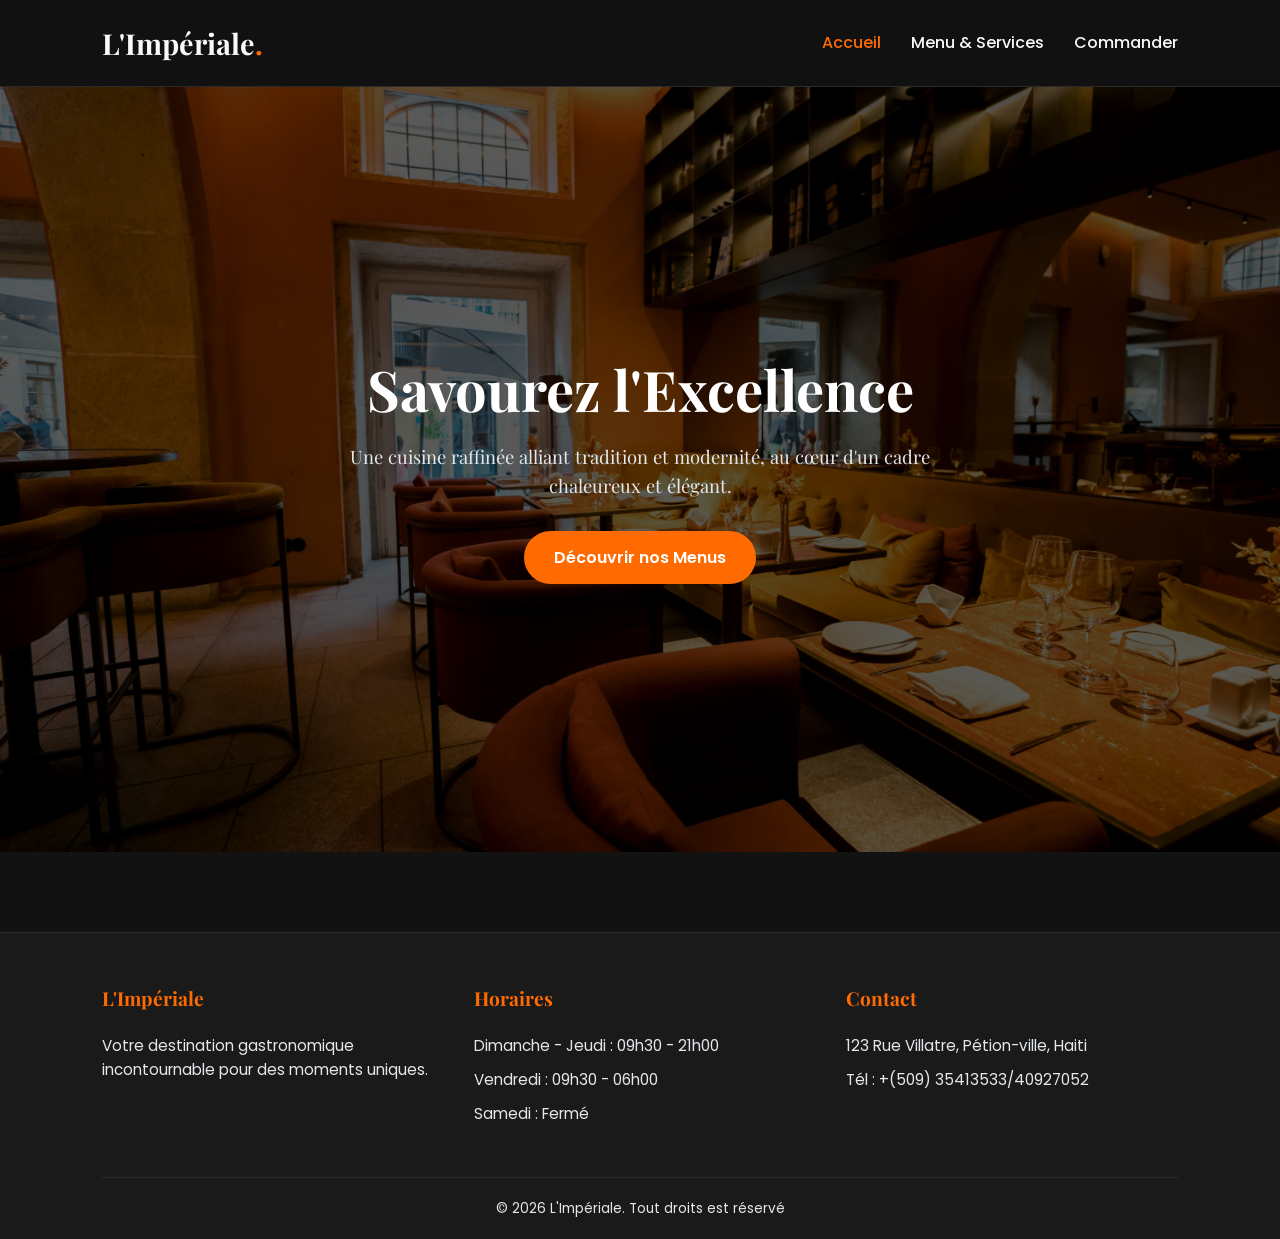
<file: index.html>
<!DOCTYPE html>
<html lang="en">
<head>
    <meta charset="UTF-8">
    <meta name="viewport" content="width=device-width, initial-scale=1.0">
    <title>L'Impériale</title>
    <link rel="stylesheet" href="styles1.css">
        <link href="https://fonts.googleapis.com/css2?family=Playfair+Display:wght@600;700&family=Poppins:wght@300;400;600&display=swap" rel="stylesheet">
</head>
<body>
    <!-- tete de ma page--> 
        <header class="header">
        <a href="index.html" class="logo">L'Impériale<span>.</span></a>
            <!-- BOUTON HAMBURGER -->
    <div class="hamburger" id="hamburger">
        <span></span>
        <span></span>
        <span></span>
    </div>

        <nav>
            <ul class="nav-links">
                <li><a href="index.html" class="active">Accueil</a></li>
                <li><a href="menu1.html">Menu & Services</a></li>
                <li><a href="contact1.html">Commander</a></li>
            </ul>
        </nav>
        <!-- Section Héroïque avec image de fond -->


    </header>

        <!--Corps de la page-->

     <main>
        <section class="hero-section">
            <div class="hero-content">
            <h1 style="font-family: var(--font-title); font-size: 3.5rem; margin-bottom: 20px;">Savourez l'Excellence</h1>
            <p style="color: var(--text-muted); font-family: var(--font-title); max-width: 600px; margin: 0 auto 30px;">Une cuisine raffinée alliant tradition et modernité, au cœur d'un cadre chaleureux et élégant.</p>
            <a href="menu1.html" class="btn btn-primary">Découvrir nos Menus</a>
            </div>
        </section>
    </main>


        <!--Pied de la page-->

            <footer class="footer">
        <div class="footer-content">
            <div class="footer-col">
                <h3>L'Impériale</h3>
                <p>Votre destination gastronomique incontournable pour des moments uniques.</p>
            </div>
            <div class="footer-col">
                <h3>Horaires</h3>
                <p>Dimanche - Jeudi : 09h30 - 21h00</p>
                <p>Vendredi : 09h30 - 06h00</p>
                <p>Samedi : Fermé</p>
            </div>
            <div class="footer-col">
                <h3>Contact</h3>
                <p>123 Rue Villatre, Pétion-ville, Haiti</p>
                <p>Tél : +(509) 35413533/40927052</p>
            </div>
        </div>
        <div class="footer-bottom">
            <p>&copy; 2026 L'Impériale. Tout droits est réservé</p>
        </div>
    </footer>

<script>
    // GESTION DU MENU HAMBURGER MOBILE
const hamburger = document.getElementById("hamburger");
const navLinks = document.getElementById("nav-links");

if (hamburger && navLinks) {
  // Ouvre ou ferme le menu au clic sur le bouton hamburger
  hamburger.addEventListener("click", () => {
    hamburger.classList.toggle("active");
    navLinks.classList.toggle("active");
  });

  // Ferme automatiquement le menu lorsqu'on clique sur un lien de la liste
  navLinks.querySelectorAll("a").forEach(link => {
    link.addEventListener("click", () => {
      hamburger.classList.remove("active");
      navLinks.classList.remove("active");
    });
  });
}

</script>
   
</body>
</html>
</file>
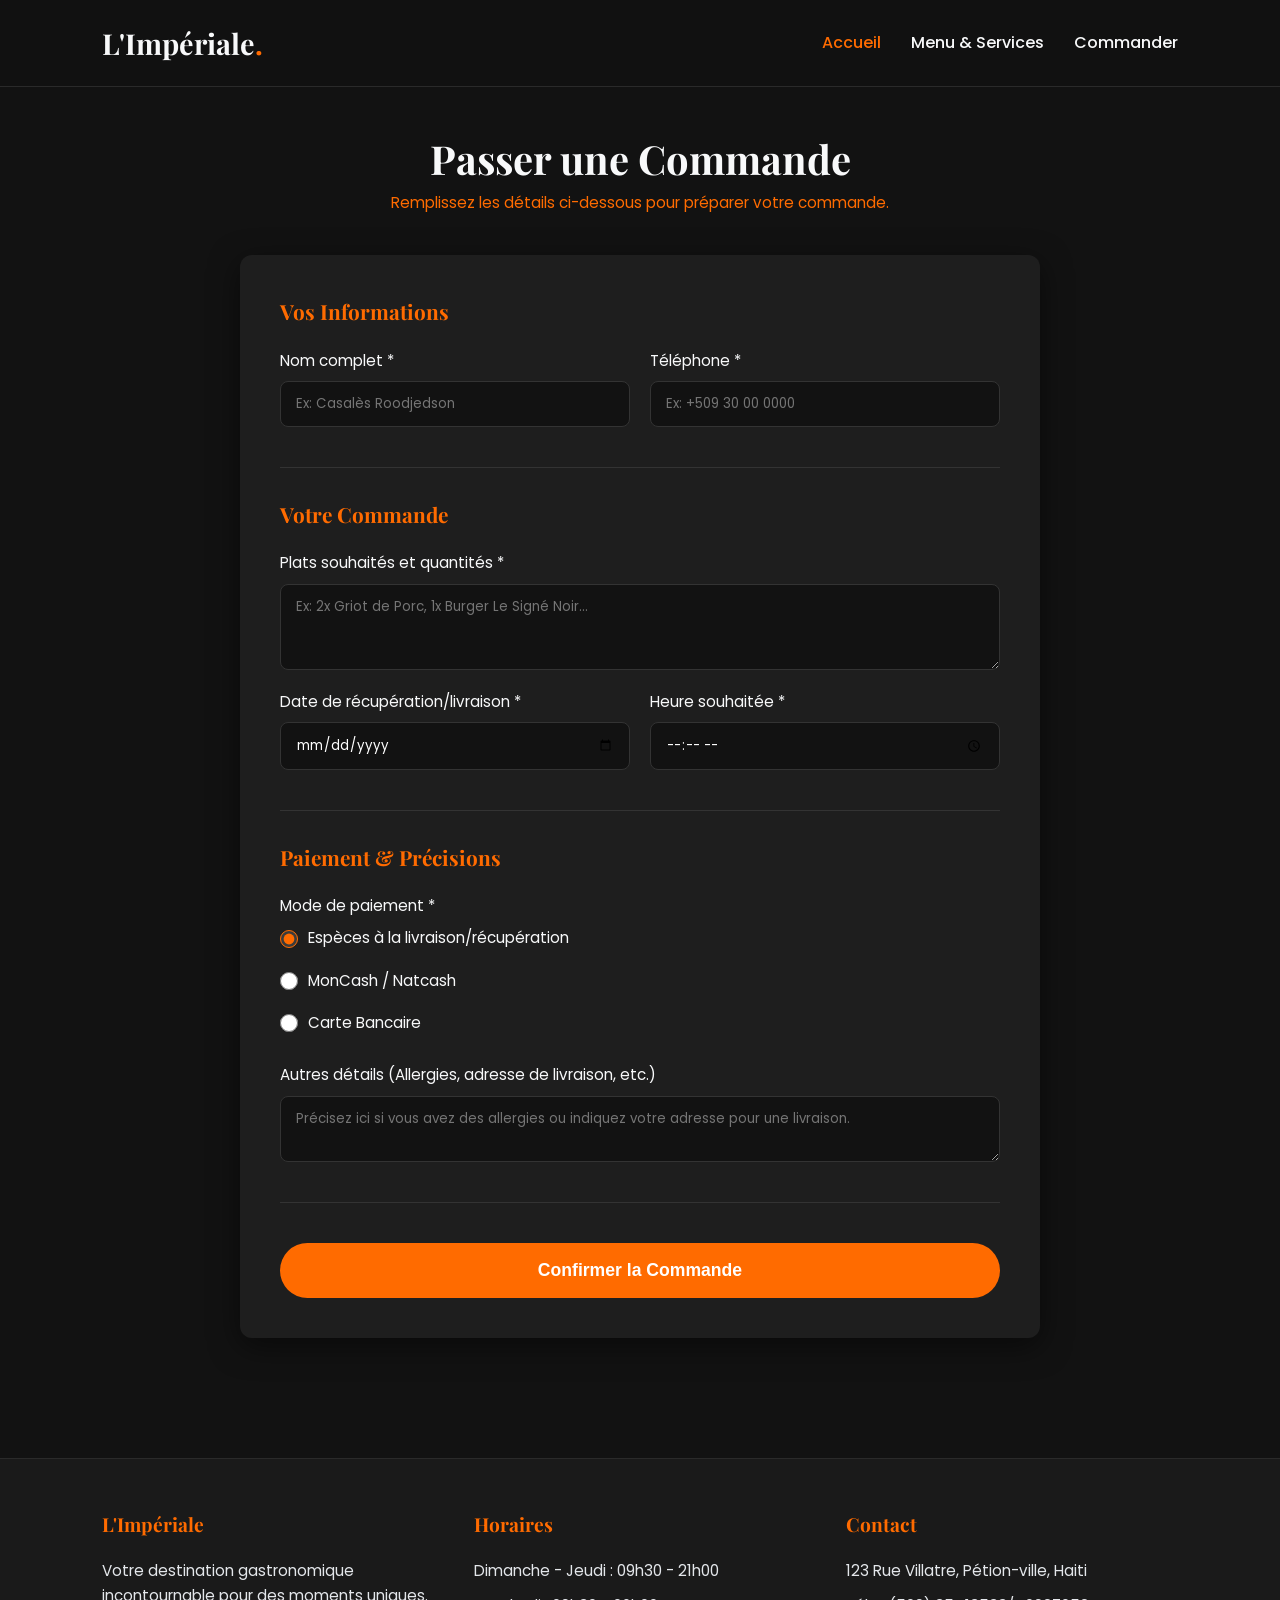
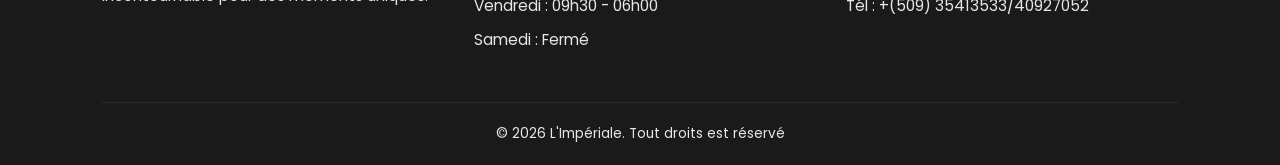
<file: contact1.html>
<!DOCTYPE html>
<html lang="en">
<head>
    <meta charset="UTF-8">
    <meta name="viewport" content="width=device-width, initial-scale=1.0">
    <title>L'Impériale</title>
    <link rel="stylesheet" href="styles1.css">
        <link href="https://fonts.googleapis.com/css2?family=Playfair+Display:wght@600;700&family=Poppins:wght@300;400;600&display=swap" rel="stylesheet">
</head>
<body>
    <!-- tete de ma page--> 
        <header class="header">
        <a href="index.html" class="logo">L'Impériale<span>.</span></a>
            <!-- BOUTON HAMBURGER -->
    <div class="hamburger" id="hamburger">
        <span></span>
        <span></span>
        <span></span>
    </div>

        <nav>
            <ul class="nav-links">
                <li><a href="index.html" class="active">Accueil</a></li>
                <li><a href="menu1.html">Menu & Services</a></li>
                <li><a href="contact1.html">Commander</a></li>
            </ul>
        </nav>
    </header>
<body>
       
    <!-- FORMULAIRE DE COMMANDE -->
    <main class="container">
        <h1 class="section-title">Passer une Commande</h1>
        <p class="section-subtitle">Remplissez les détails ci-dessous pour préparer votre commande.</p>

        <div class="form-container">
            <form id="order-form">
                
                <!-- Section 1 : Informations Client -->
                <div class="form-section">
                    <h3 class="form-section-title">Vos Informations</h3>
                    <div class="form-grid">
                        <div class="input-group">
                            <label for="nom">Nom complet *</label>
                            <input type="text" id="nom" required placeholder="Ex: Casalès Roodjedson">
                        </div>
                        <div class="input-group">
                            <label for="telephone">Téléphone *</label>
                            <input type="tel" id="telephone" required placeholder="Ex: +509 30 00 0000">
                        </div>
                    </div>
                </div>

                <!-- Section 2 : Détails de la Commande -->
                <div class="form-section">
                    <h3 class="form-section-title">Votre Commande</h3>
                    
                    <div class="input-group">
                        <label for="plats">Plats souhaités et quantités *</label>
                        <textarea id="plats" rows="3" required placeholder="Ex: 2x Griot de Porc, 1x Burger Le Signé Noir..."></textarea>
                    </div>

                    <div class="form-grid">
                        <div class="input-group">
                            <label for="date">Date de récupération/livraison *</label>
                            <input type="date" id="date" required>
                        </div>
                        <div class="input-group">
                            <label for="heure">Heure souhaitée *</label>
                            <input type="time" id="heure" required>
                        </div>
                    </div>
                </div>

                <!-- Section 3 : Paiement & Détails supplémentaires -->
                <div class="form-section">
                    <h3 class="form-section-title">Paiement & Précisions</h3>
                    
                    <div class="input-group">
                        <label>Mode de paiement *</label>
                        <div class="radio-group">
                            <label class="radio-label">
                                <input type="radio" name="paiement" value="especes" checked>
                                Espèces à la livraison/récupération
                            </label>
                            <label class="radio-label">
                                <input type="radio" name="paiement" value="moncash">
                                MonCash / Natcash
                            </label>
                            <label class="radio-label">
                                <input type="radio" name="paiement" value="carte">
                                Carte Bancaire
                            </label>
                        </div>
                    </div>

                    <div class="input-group">
                        <label for="details">Autres détails (Allergies, adresse de livraison, etc.)</label>
                        <textarea id="details" rows="2" placeholder="Précisez ici si vous avez des allergies ou indiquez votre adresse pour une livraison."></textarea>
                    </div>
                </div>

                <button type="submit" class="btn btn-primary submit-btn">Confirmer la Commande</button>
                <div id="form-message" class="hidden-message">Merci ! Votre commande a été bien reçue.</div>
            </form>
        </div>
    </main>


  <footer class="footer">
        <div class="footer-content">
            <div class="footer-col">
                <h3>L'Impériale</h3>
                <p>Votre destination gastronomique incontournable pour des moments uniques.</p>
            </div>
            <div class="footer-col">
                <h3>Horaires</h3>
                <p>Dimanche - Jeudi : 09h30 - 21h00</p>
                <p>Vendredi : 09h30 - 06h00</p>
                <p>Samedi : Fermé</p>
            </div>
            <div class="footer-col">
                <h3>Contact</h3>
                <p>123 Rue Villatre, Pétion-ville, Haiti</p>
                <p>Tél : +(509) 35413533/40927052</p>
            </div>
        </div>
        <div class="footer-bottom">
            <p>&copy; 2026 L'Impériale. Tout droits est réservé</p>
        </div>
    </footer>

<script>
    // GESTION DU MENU HAMBURGER MOBILE
const hamburger = document.getElementById("hamburger");
const navLinks = document.getElementById("nav-links");

if (hamburger && navLinks) {
  // Ouvre ou ferme le menu au clic sur le bouton hamburger
  hamburger.addEventListener("click", () => {
    hamburger.classList.toggle("active");
    navLinks.classList.toggle("active");
  });

  // Ferme automatiquement le menu lorsqu'on clique sur un lien de la liste
  navLinks.querySelectorAll("a").forEach(link => {
    link.addEventListener("click", () => {
      hamburger.classList.remove("active");
      navLinks.classList.remove("active");
    });
  });
}

</script>
   
</body>
</html>
</file>
<file: styles1.css>
/* ==========================================================================
   1. VARIABLES & CONFIGURATION DE BASE
   ========================================================================== */
:root {
  --primary-orange: #ff6b00;
  --primary-hover: #e05d00;
  --bg-dark: #121212;
  --bg-secondary: #1a1a1a;
  --card-bg: #1e1e1e;
  --text-light: #f8f9fa;
  --text-muted: #e4e7eb;
  --font-title: 'Playfair Display', serif;
  --font-body: 'Poppins', sans-serif;
}

* {
  margin: 0;
  padding: 0;
  box-sizing: border-box;
}

body {
  background-color: var(--bg-dark);
  color: var(--text-light);
  font-family: var(--font-body);
  line-height: 1.6;
}

a {
  text-decoration: none;
  color: inherit;
}

ul {
  list-style: none;
}

/* ==========================================================================
   2. EN-TÊTE ET NAVIGATION (Tête de page)
   ========================================================================== */
.header {
  display: flex;
  justify-content: space-between;
  align-items: center;
  padding: 20px 8%;
  background-color: rgba(18, 18, 18, 0.95);
  position: sticky;
  top: 0;
  z-index: 1000;
  border-bottom: 1px solid #2a2a2a;
}

.logo {
  font-family: var(--font-title);
  font-size: 1.8rem;
  font-weight: 700;
}

.logo span {
  color: var(--primary-orange);
}

.nav-links {
  display: flex;
  gap: 30px;
}

.nav-links a {
  font-weight: 500;
  transition: color 0.3s ease;
}

.nav-links a:hover,
.nav-links a.active {
  color: var(--primary-orange);
}

/* ==========================================================================
   3. BOUTONS & EFFETS HOVER
   ========================================================================== */
.btn {
  display: inline-block;
  padding: 12px 28px;
  border-radius: 30px;
  font-weight: 600;
  cursor: pointer;
  transition: all 0.3s ease-in-out;
  border: 2px solid transparent;
  text-align: center;
}

.btn-primary {
  background-color: var(--primary-orange);
  color: #fff;
}

.btn-primary:hover {
  background-color: var(--primary-hover);
  transform: translateY(-3px);
  box-shadow: 0 8px 20px rgba(255, 107, 0, 0.4);
}

.btn-outline {
  border-color: var(--primary-orange);
  color: var(--primary-orange);
  background: transparent;
}

.btn-outline:hover {
  background-color: var(--primary-orange);
  color: #fff;
  transform: translateY(-3px);
}

/* ==========================================================================
   MENU HAMBURGER RESPONSIVE
   ========================================================================== */

/* Masqué par défaut sur PC */
.hamburger {
  display: none;
  flex-direction: column;
  cursor: pointer;
  gap: 6px;
  background: none;
  border: none;
  padding: 5px;
  z-index: 1100;
}

.hamburger span {
  display: block;
  width: 28px;
  height: 3px;
  background-color: var(--text-light, #f8f9fa);
  border-radius: 2px;
  transition: all 0.3s ease-in-out;
}

/* Animation du hamburger en croix (X) lorsqu'il est actif */
.hamburger.active span:nth-child(1) {
  transform: translateY(9px) rotate(45deg);
  background-color: var(--primary-orange, #ff6b00);
}
.hamburger.active span:nth-child(2) {
  opacity: 0;
}
.hamburger.active span:nth-child(3) {
  transform: translateY(-9px) rotate(-45deg);
  background-color: var(--primary-orange, #ff6b00);
}

/* Adaptation pour les écrans de moins de 768px (Tablettes et Mobiles) */
@media (max-width: 768px) {
  .hamburger {
    display: flex; /* Affiche le bouton sur mobile */
  }

  .nav-links {
    position: absolute;
    top: 100%;
    left: 0;
    width: 100%;
    background-color: rgba(18, 18, 18, 0.98);
    backdrop-filter: blur(12px);
    flex-direction: column;
    align-items: center;
    gap: 25px;
    padding: 0;
    border-bottom: 1px solid #333;
    box-shadow: 0 10px 20px rgba(0,0,0,0.5);
    
    /* Effet replié par défaut */
    max-height: 0;
    overflow: hidden;
    opacity: 0;
    transition: max-height 0.4s ease, opacity 0.3s ease, padding 0.3s ease;
  }

  /* État ouvert du menu mobile */
  .nav-links.active {
    max-height: 300px;
    opacity: 1;
    padding: 30px 0;
  }
}


/* ==========================================================================
   SECTION HÉROÏQUE (AVEC IMAGE DE FOND)
   ========================================================================== */
.hero-section {
  /* Le gradient noir semi-transparent (0.6) se superpose à l'image pour l'assombrir et faire ressortir le texte */
  background-image: linear-gradient(rgba(0, 0, 0, 0.65), rgba(0, 0, 0, 0.65)), url('imaje-fond.jpg');
  
  /* Paramètres pour que l'image s'adapte parfaitement à l'écran */
  background-size: cover;
  background-position: center;
  background-repeat: no-repeat;
  
  /* Dimensions et alignement du contenu */
  height: 85vh; /* Prend 85% de la hauteur de l'écran */
  display: flex;
  align-items: center;
  justify-content: center;
  text-align: center;
  padding: 0 20px;
}

.hero-content {
  max-width: 750px;
}

.hero-content h1 {
  font-family: var(--font-title);
  font-size: 3.5rem;
  font-weight: 700;
  color: #fff;
  margin-bottom: 20px;
  line-height: 1.2;
}

.hero-content p {
  color: #d1d1d1;
  font-size: 1.15rem;
  margin-bottom: 30px;
}

/* Adaptation pour les téléphones mobiles */
@media (max-width: 768px) {
  .hero-section {
    height: 70vh;
  }
  
  .hero-content h1 {
    font-size: 2.3rem;
  }
  
  .hero-content p {
    font-size: 1rem;
  }
}


/* ==========================================================================
   4. CARTES DE PLATS & SERVICES (Grille Responsive)
   ========================================================================== */
.container {
  max-width: 1300px;
  margin: 0 auto;
  padding: 40px 20px;
}

.section-title {
  font-family: var(--font-title);
  font-size: 2.5rem;
  text-align: center;
  color: var(--text-light);
}

.section-subtitle {
  text-align: center;
  color: var(--primary-orange);
  margin-bottom: 40px;
  font-size: 0.95rem;
}

/* ==========================================================================
   GRILLE RESPONSIVE DU MENU (1 col mobile, 2 tablet, 4 PC)
   ========================================================================== */
.menu-grid {
  display: grid;
  gap: 25px;
}

/* 📱 Mobile : 1 carte par ligne */
@media (max-width: 767px) {
  .menu-grid {
    grid-template-columns: 1fr;
  }
}

/* 📑 Tablette : 2 cartes par ligne */
@media (min-width: 768px) and (max-width: 1023px) {
  .menu-grid {
    grid-template-columns: repeat(2, 1fr);
  }
}

/* 💻 PC / Grand Écran : 4 cartes par ligne */
@media (min-width: 1024px) {
  .menu-grid {
    grid-template-columns: repeat(4, 1fr);
  }
}

/* ==========================================================================
   STYLE DES CARTES & DÉTAILS DÉROULANTS
   ========================================================================== */
.card {
  background-color: var(--card-bg);
  border-radius: 12px;
  overflow: hidden;
  border: 2px solid transparent;
  cursor: pointer;
  transition: all 0.3s ease-in-out;
  display: flex;
  flex-direction: column;
  position: relative;
  box-shadow: 0 4px 15px rgba(0, 0, 0, 0.4);
}

/* Effet Hover (survol) */
.card:hover {
  transform: translateY(-5px);
  border-color: rgba(255, 107, 0, 0.4);
  box-shadow: 0 8px 25px rgba(255, 107, 0, 0.25);
}

.card-img {
  height: 180px;
  overflow: hidden;
  position: relative;
}

.card-img img {
  width: 100%;
  height: 100%;
  object-fit: cover;
  transition: transform 0.4s ease;
}

.card:hover .card-img img {
  transform: scale(1.08);
}

.badge {
  position: absolute;
  top: 10px;
  right: 10px;
  background-color: var(--primary-orange);
  color: #fff;
  font-size: 0.75rem;
  font-weight: 600;
  padding: 4px 10px;
  border-radius: 20px;
}

.card-body {
  padding: 20px;
  display: flex;
  flex-direction: column;
  flex-grow: 1;
}

.card-title {
  font-family: var(--font-title);
  font-size: 1.25rem;
  margin-bottom: 8px;
}

.card-summary {
  color: var(--text-muted);
  font-size: 0.88rem;
}

/* --- DÉTAILS CACHÉS PAR DÉFAUT --- */
.card-details {
  max-height: 0;
  opacity: 0;
  overflow: hidden;
  transition: max-height 0.4s ease, opacity 0.3s ease, margin-top 0.3s ease;
  font-size: 0.85rem;
  color: #d1d1d1;
}

.card-details p {
  margin-bottom: 8px;
}

.prep-time {
  display: inline-block;
  color: var(--primary-orange);
  font-weight: 600;
  margin-top: 5px;
}

/* --- ÉTAT DE LA CARTE OUVERTE (EXPANDED) --- */
.card.expanded {
  border-color: var(--primary-orange);
  box-shadow: 0 10px 30px rgba(255, 107, 0, 0.35);
  background-color: #242424; /* Légère accentuation du fond */
}

.card.expanded .card-details {
  max-height: 200px; /* Espace suffisant pour dévoiler le texte */
  opacity: 1;
  margin-top: 15px;
  padding-top: 12px;
  border-top: 1px dashed #3a3a3a;
}

.card-footer {
  display: flex;
  justify-content: space-between;
  align-items: center;
  margin-top: auto;
  padding-top: 15px;
}

.price {
  font-size: 1.15rem;
  font-weight: 700;
  color: var(--primary-orange);
}

.expand-btn {
  font-size: 0.85rem;
  font-weight: 600;
  color: var(--text-muted);
  transition: color 0.3s ease;
}

.card.expanded .expand-btn {
  color: var(--primary-orange);
}


/* ==========================================================================
   5. PIED DE PAGE (Footer - Pied de la page)
   ========================================================================== */
.footer {
  background-color: var(--bg-secondary);
  padding: 50px 8% 20px;
  border-top: 1px solid #2a2a2a;
  margin-top: 80px;
}

.footer-content {
  display: grid;
  grid-template-columns: repeat(auto-fit, minmax(250px, 1fr));
  gap: 40px;
  margin-bottom: 40px;
}

.footer-col h3 {
  font-family: var(--font-title);
  font-size: 1.2rem;
  margin-bottom: 20px;
  color: var(--primary-orange);
}

.footer-col p, .footer-col li {
  color: var(--text-muted);
  margin-bottom: 10px;
  font-size: 0.95rem;
}

.footer-bottom {
  text-align: center;
  padding-top: 20px;
  border-top: 1px solid #2a2a2a;
  color: var(--text-muted);
  font-size: 0.85rem;
}


/* ==========================================================================
   FORMULAIRE DE COMMANDE
   ========================================================================== */
.form-container {
  max-width: 800px;
  margin: 0 auto;
  background-color: var(--card-bg);
  padding: 40px;
  border-radius: 12px;
  box-shadow: 0 8px 30px rgba(0, 0, 0, 0.5);
}

.form-section {
  margin-bottom: 30px;
  padding-bottom: 20px;
  border-bottom: 1px solid #333;
}

.form-section:last-of-type {
  border-bottom: none;
}

.form-section-title {
  font-family: var(--font-title);
  color: var(--primary-orange);
  font-size: 1.3rem;
  margin-bottom: 20px;
}

.form-grid {
  display: grid;
  grid-template-columns: repeat(auto-fit, minmax(250px, 1fr));
  gap: 20px;
}

.input-group {
  margin-bottom: 20px;
  display: flex;
  flex-direction: column;
}

.input-group label {
  margin-bottom: 8px;
  font-size: 0.95rem;
  color: var(--text-light);
}

/* Style des champs de saisie */
.input-group input[type="text"],
.input-group input[type="tel"],
.input-group input[type="date"],
.input-group input[type="time"],
.input-group textarea {
  width: 100%;
  padding: 12px 15px;
  background-color: #121212;
  border: 1px solid #333;
  color: #fff;
  border-radius: 8px;
  font-family: var(--font-body);
  transition: border-color 0.3s ease, box-shadow 0.3s ease;
}

/* Effet Hover et Focus sur les champs */
.input-group input:focus,
.input-group textarea:focus {
  outline: none;
  border-color: var(--primary-orange);
  box-shadow: 0 0 8px rgba(255, 107, 0, 0.3);
}

/* Boutons Radio */
.radio-group {
  display: flex;
  flex-direction: column;
  gap: 10px;
}

.radio-label {
  display: flex;
  align-items: center;
  gap: 10px;
  cursor: pointer;
  color: var(--text-muted);
  font-size: 0.95rem;
}

.radio-label input[type="radio"] {
  accent-color: var(--primary-orange);
  width: 18px;
  height: 18px;
}

/* Bouton de soumission */
.submit-btn {
  width: 100%;
  font-size: 1.1rem;
  padding: 15px;
  margin-top: 10px;
}

/* Message de confirmation caché par défaut */
.hidden-message {
  display: none;
  background-color: rgba(46, 204, 113, 0.2);
  color: #2ecc71;
  text-align: center;
  padding: 15px;
  border-radius: 8px;
  margin-top: 20px;
  font-weight: 600;
  border: 1px solid #2ecc71;
}

/* Responsive pour mobile */
@media (max-width: 600px) {
  .form-container {
    padding: 25px 15px;
  }
}


/* ==========================================================================
   MODALE STYLE GLASSMORPHISM (Image 3)
   ========================================================================== */
.modal-overlay {
  position: fixed;
  top: 0;
  left: 0;
  width: 100vw;
  height: 100vh;
  background-color: rgba(0, 0, 0, 0.75);
  backdrop-filter: blur(8px);
  display: flex;
  justify-content: center;
  align-items: center;
  z-index: 2000;
  opacity: 0;
  pointer-events: none;
  transition: opacity 0.3s ease;
}

.modal-overlay.active {
  opacity: 1;
  pointer-events: auto;
}

.modal-container {
  width: 100%;
  max-width: 420px;
  max-height: 90vh;
  overflow-y: auto;
  position: relative;
  border-radius: 28px;
  background-color: #121212;
  box-shadow: 0 20px 50px rgba(0, 0, 0, 0.8);
}

/* Cache la barre de défilement */
.modal-container::-webkit-scrollbar {
  display: none;
}

/* Image principale en haut */
.modal-hero {
  position: relative;
  height: 280px;
  width: 100%;
}

.modal-hero img {
  width: 100%;
  height: 100%;
  object-fit: cover;
}

/* Boutons Retour et Cœur sur l'image */
.modal-btn-back,
.modal-btn-fav {
  position: absolute;
  top: 15px;
  width: 40px;
  height: 40px;
  border-radius: 50%;
  border: none;
  background: rgba(255, 255, 255, 0.2);
  backdrop-filter: blur(10px);
  color: #fff;
  font-size: 1.2rem;
  cursor: pointer;
  display: flex;
  align-items: center;
  justify-content: center;
  z-index: 10;
  transition: transform 0.2s ease;
}

.modal-btn-back { left: 15px; font-size: 1.8rem; }
.modal-btn-fav { right: 15px; }

.modal-btn-back:hover,
.modal-btn-fav:hover {
  transform: scale(1.1);
  background: rgba(255, 255, 255, 0.3);
}

/* Carte translucide (Glassmorphism) */
.modal-glass-card {
  margin-top: -40px;
  position: relative;
  background: rgba(30, 30, 30, 0.75);
  backdrop-filter: blur(20px);
  border: 1px solid rgba(255, 255, 255, 0.1);
  border-radius: 24px;
  padding: 24px;
  color: #fff;
}

.modal-header-tag {
  margin-bottom: 10px;
}

.modal-title {
  font-family: var(--font-title, serif);
  font-size: 1.5rem;
  font-weight: 700;
  margin-bottom: 10px;
}

.modal-meta-row {
  display: flex;
  justify-content: space-between;
  align-items: center;
  margin-bottom: 12px;
}

.modal-rating {
  font-size: 0.9rem;
  color: #a0a0a0;
}

.modal-price {
  font-size: 1.3rem;
  font-weight: 700;
  color: var(--primary-orange, #ff6b00);
}

.modal-desc {
  font-size: 0.88rem;
  color: #b0b0b0;
  line-height: 1.5;
}

.modal-divider {
  border: none;
  border-top: 1px solid rgba(255, 255, 255, 0.1);
  margin: 20px 0;
}

/* Section Personnalisation */
.customize-section h3 {
  font-size: 1.05rem;
  margin-bottom: 15px;
}

.option-row {
  display: flex;
  justify-content: space-between;
  align-items: center;
  margin-bottom: 18px;
  font-size: 0.9rem;
}

.size-selector {
  display: flex;
  gap: 8px;
  background-color: #1a1a1a;
  padding: 4px;
  border-radius: 20px;
}

.size-btn {
  background: transparent;
  border: none;
  color: #a0a0a0;
  padding: 6px 14px;
  border-radius: 16px;
  font-size: 0.8rem;
  cursor: pointer;
  transition: all 0.3s ease;
}

.size-btn.active {
  background-color: var(--primary-orange, #ff6b00);
  color: #fff;
  font-weight: 600;
}

/* Interrupteurs (Toggle Switches) */
.toggle-row {
  display: flex;
  justify-content: space-between;
  align-items: center;
  margin-bottom: 15px;
  font-size: 0.9rem;
  color: #e0e0e0;
}

.switch {
  position: relative;
  display: inline-block;
  width: 44px;
  height: 24px;
}

.switch input {
  opacity: 0;
  width: 0;
  height: 0;
}

.slider {
  position: absolute;
  cursor: pointer;
  top: 0; left: 0; right: 0; bottom: 0;
  background-color: #333;
  transition: .3s;
  border-radius: 24px;
}

.slider:before {
  position: absolute;
  content: "";
  height: 18px;
  width: 18px;
  left: 3px;
  bottom: 3px;
  background-color: white;
  transition: .3s;
  border-radius: 50%;
}

input:checked + .slider {
  background-color: var(--primary-orange, #ff6b00);
}

input:checked + .slider:before {
  transform: translateX(20px);
}

.modal-add-btn {
  width: 100%;
  margin-top: 15px;
  padding: 14px;
  border-radius: 30px;
}
</file>
